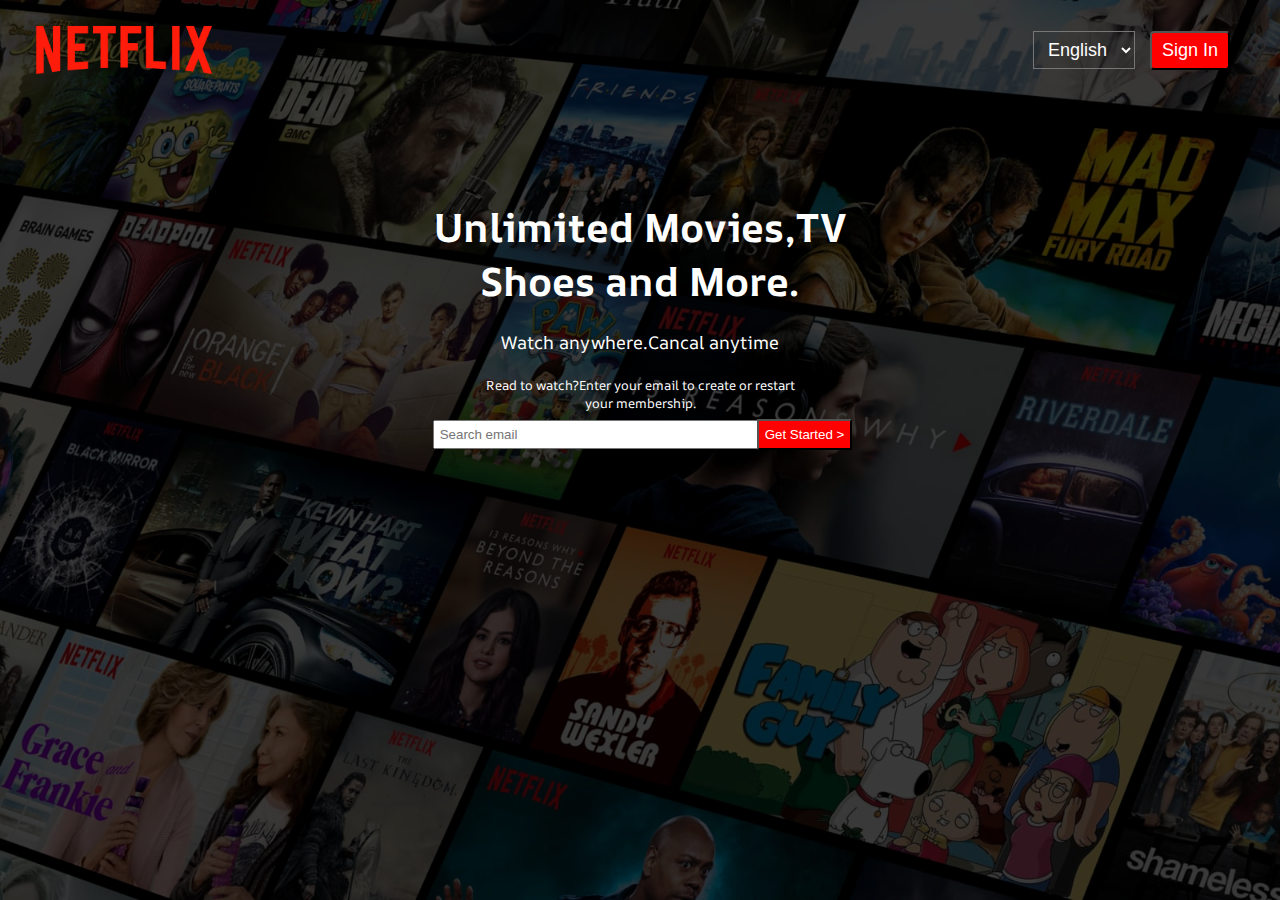
<file: index.html>
<!DOCTYPE html>
<html lang="en">
<head>
    <meta charset="UTF-8">
    <meta name="viewport" content="width=device-width, initial-scale=1.0">
    <title>Netflix</title>
    <link rel="stylesheet" href="style.css">
    <link href='https://fonts.googleapis.com/css?family=AR One Sans' rel='stylesheet'>
</head>
<body>
         <div class="container">
                <nav class="navbar">
                    <div class="left">
                         <img src="logo2.png" alt="background">
                    </div>
                    <div class="right">
            <select name="language" class="language" img src="lang.jpg" alt="symbol">
            <option value="English">English</option>
            <option value="Hindi">Hindi</option>
        </select>
        <button><a>Sign In</a></button>
        </div>
    </nav>
    <div class="text">
    <h1>Unlimited Movies,TV<br/> Shoes and More.</h1><br>
    <p class="p1">Watch anywhere.Cancal anytime</p><br>
    <p class="p2">Read to watch?Enter your email to create or restart<br/> your membership.</p>
    <input type="Select" placeholder="Search email">
    <button class="btn">Get Started ></button>
</div>
</div>
</body>
</html>
</file>
<file: style.css>
*{
    padding: 0;
    margin: 0;
    box-sizing: border-box;
}
body{
    width: 100%;
    height: 100%;
    color: white;
    background: black;
}

.container::before{
    content: "";
    background: url("background.jpg") no-repeat center center/cover;
    position: absolute;
    height: 100%;
    width: 100%;
    opacity: 0.3;
    z-index: -1;
}

.container .navbar{
    height: 100px;
    display: flex;
}
.container .navbar .left{
    height: 100%;
    display: flex;
    float:left;

}

.container .navbar .left img{
    height: 100px;
    position:absolute ;
    left:35px;
}

.container .navbar .right{
    height: 100px;
    display: flex;
    position: absolute;
    float: right;
    right: 50px;
}

.container .navbar .right .language{
    margin: auto;
    align-items: center;
    padding:7px 10px;
    justify-content: center;
    font-size: 18px;
    color: white;
    background:none;
    cursor: pointer;
    margin-right: 15px;
}

.container .navbar .right .language option{
    background-color: grey;
}

.container .navbar .right button{
    margin: auto;
    align-items: center;
    justify-content: center;
    font-size: 18px;
    font-weight: 400;
    color: white;
    padding: 7px 10px;
    background-color: red;
    outline: none;
    cursor: pointer;
    border-radius: 4px;
}

.text h1{
    font-size: 40px;
}

.text input{
    width:325px;
    margin: 8px 0px;
    padding: 5px 5px;
}
.text button{
    margin: -5px;
    padding: 6px;
    background-color: red;
    color: white;
}

.text .p1{
   font-size: 18px;
}
.text .p2{
    font-size: 13px;
}
.text{
    text-align: center;
    margin: 100px 10px;
    font-family: 'AR One Sans';
}
</file>
